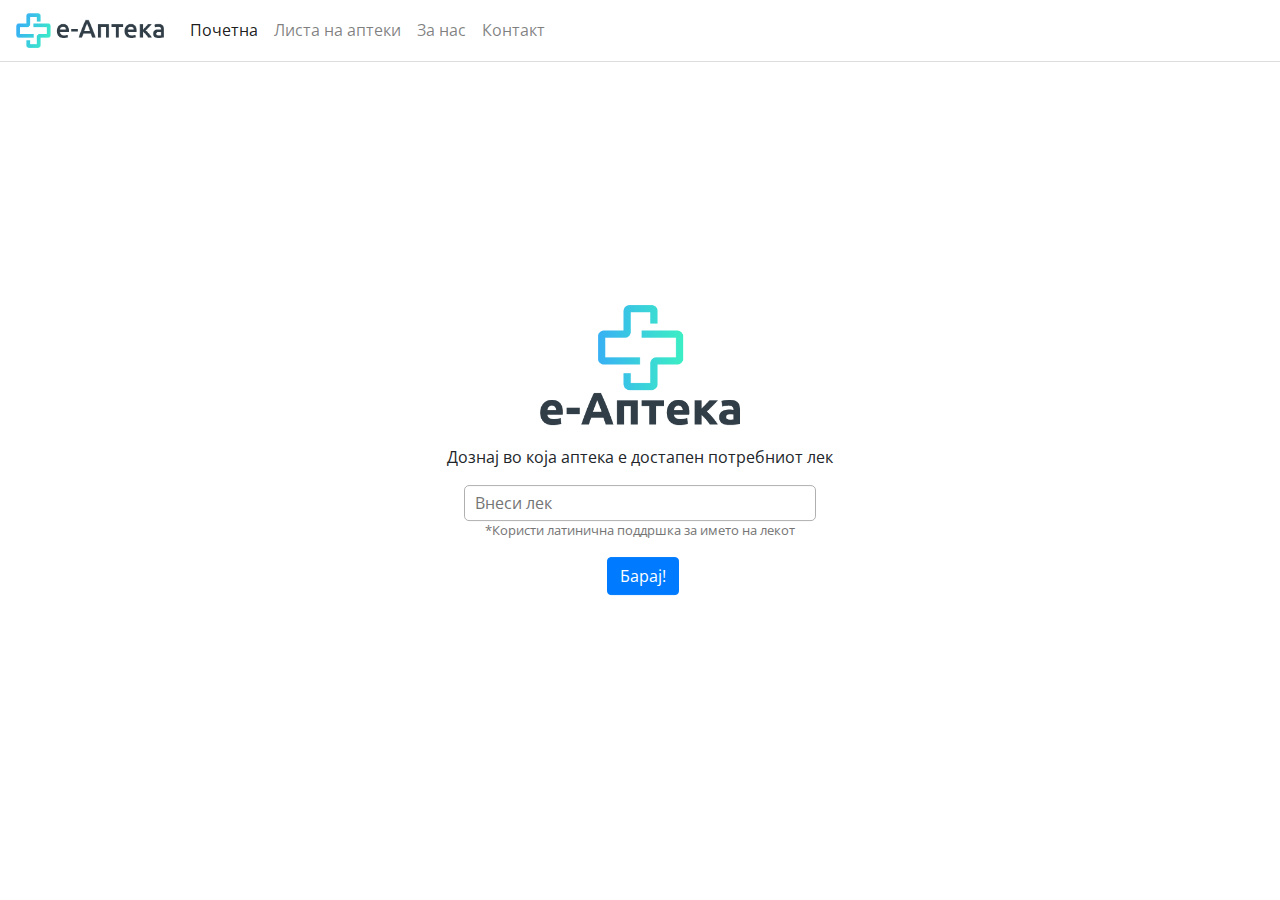
<file: app1/index.html>
<!DOCTYPE html>
<html lang="en">
<head>
    <meta charset="UTF-8">
    <meta name="viewport" content="width=device-width, initial-scale=1.0">
    <meta http-equiv="X-UA-Compatible" content="ie=edge">
    <script src="popper.min.js" type="text/javascript"></script>
    <link rel="stylesheet" href="../bootstrap/css/bootstrap.min.css">
    <link rel="stylesheet" href="style.css">
    
    <link href="https://fonts.googleapis.com/css?family=Open+Sans:400,600,700&display=swap" rel="stylesheet">

    
    <title>eApteka</title>
</head>
<body>
        <nav class="navbar navbar-expand-lg navbar-light">
                <a class="navbar-brand" href="index.html" ><img src="img\logo.png" class="nav-logo" alt=""></a>
                <button class="navbar-toggler" type="button" data-toggle="collapse" data-target="#navbarSupportedContent" aria-controls="navbarSupportedContent" aria-expanded="false" aria-label="Toggle navigation">
                  <span class="navbar-toggler-icon"></span>
                </button>
              
                <div class="collapse navbar-collapse" id="navbarSupportedContent">
                  <ul class="navbar-nav mr-auto">
                     <li class="nav-item active">
                      <a class="nav-link" class="nav-home" href="index.html">Почетна <span class="sr-only">(current)</span></a>
                     </li>
                     <li class="nav-item">
                      <a class="nav-link nav-pharm all-pharm" id="test" href="#">Листа на аптеки</a>
                     </li>
                     <li class="nav-item">
                            <a class="nav-link"class="nav-about" href="about.html">За нас</a>
                     </li>
                     <li class="nav-item">
                                <a class="nav-link"class="nav-contact" href="contact.html">Контакт</a>
                    </li>                   
                  </ul>                
               </div>
       </nav>
           
      
              <!--dropdown button -->  
              <div id="drop-container">
                  
              </div>
               <!--dropdown resultati -->  
              <div id="drop-res">
                    
              </div>

                <!--da gi appendne aptekite  --> 
                <div id="apteki">
      
               </div>

          

    <div class="container main">
        <div class="container hide" >
            <img src="img/logo-main.png" class="logo-main" alt="logo">
            <p>Дознај во која аптека е достапен потребниот лек</p>
            <div id="search">
                  <input type="text" id="medicine"  placeholder="Внеси лек">
                  <p id="footnote">*Користи латинична поддршка за името на лекот</p>
                  <!-- <button type="button" id="btn-m" class="btn btn-primary" onclick="newDoc()">Барај!</button> -->
                  <button type="button" id="btn-m" class="btn btn-primary">Барај!</button>
            </div>   
        </div>

    </div>
    <div class="search-res">  
           
        <div id="res">
            
        </div>
    </div>

     
    <script src="jquery-3.4.1.min.js"></script> 
    <script src="../bootstrap/js/bootstrap.min.js"></script> 
    <script src="script1.js"></script>
        
</body>

</html>
</file>
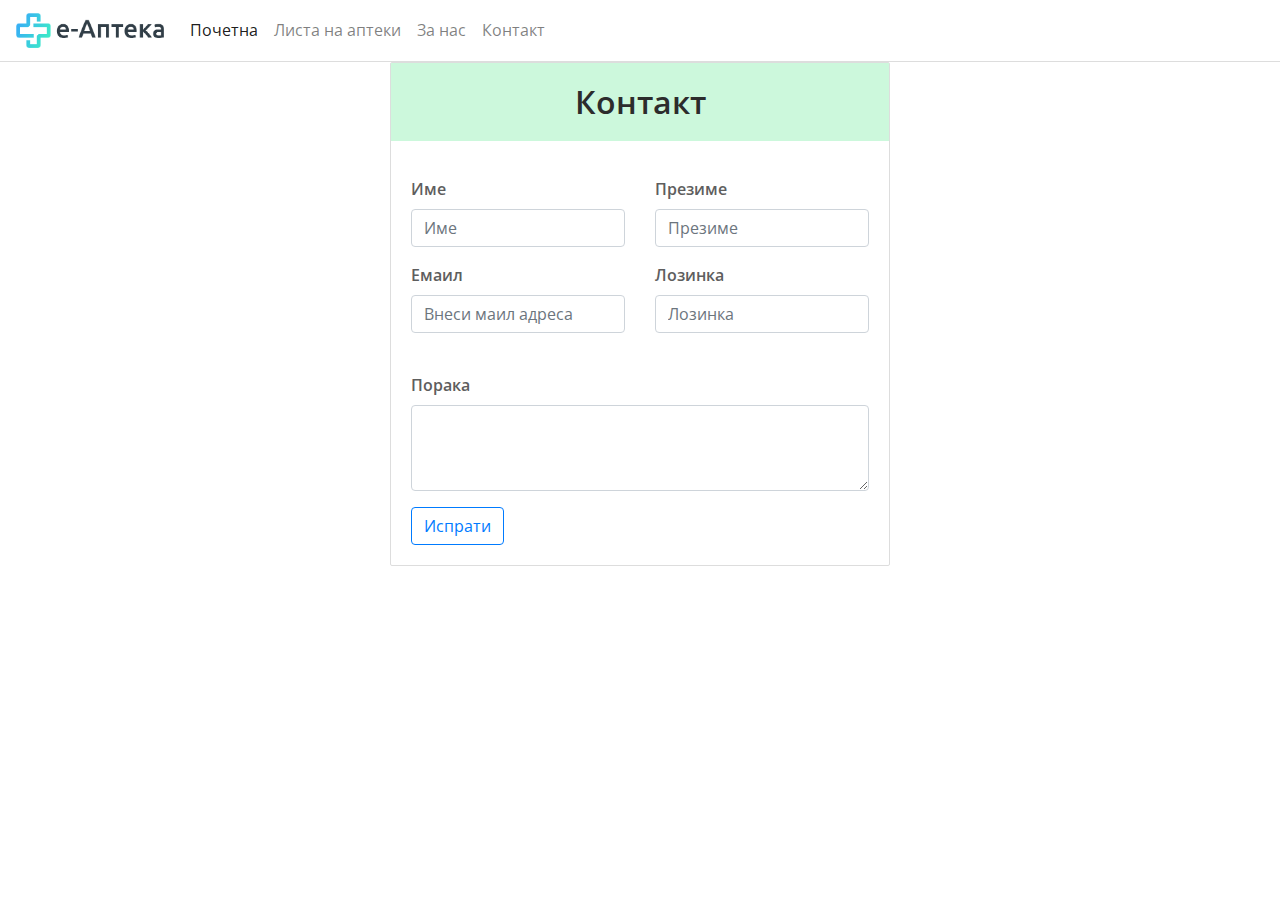
<file: app1/contact.html>
<!DOCTYPE html>
<html lang="en">
<head>
    <meta charset="UTF-8">
    <meta name="viewport" content="width=device-width, initial-scale=1.0">
    <meta http-equiv="X-UA-Compatible" content="ie=edge">
    <script src="popper.min.js" type="text/javascript"></script>
    <link rel="stylesheet" href="../bootstrap/css/bootstrap.min.css">
    <link rel="stylesheet" href="style.css">
    <title>Contact</title>
    <link href="https://fonts.googleapis.com/css?family=Open+Sans:400,600,700&display=swap" rel="stylesheet">
</head>
<body>
        <nav class="navbar navbar-expand-lg navbar-light ">
                <a class="navbar-brand" href="index.html" ><img src="img\logo.png" class="nav-logo" alt=""></a>
                <button class="navbar-toggler" type="button" data-toggle="collapse" data-target="#navbarSupportedContent" aria-controls="navbarSupportedContent" aria-expanded="false" aria-label="Toggle navigation">
                  <span class="navbar-toggler-icon"></span>
                </button>
              
                <div class="collapse navbar-collapse" id="navbarSupportedContent">
                  <ul class="navbar-nav mr-auto">
                    <li class="nav-item active">
                      <a class="nav-link" href="index.html">Почетна <span class="sr-only">(current)</span></a>
                    </li>
                    <li class="nav-item" id="all-pharm">
                      <!-- <a class="nav-link nav-pharm all-pharm" href="index.html#test">Листа на аптеки</a> -->
                      <a class="nav-link" href="#">Листа на аптеки</a>
                    </li>
                    <li class="nav-item">
                            <a class="nav-link" href="about.html">За нас</a>
                    </li>
                    <li class="nav-item">
                                <a class="nav-link" href="contact.html">Контакт</a>
                    </li>
                    
                  </ul>
                 
                </div>
              </nav>
  
    <div class="container form">
        <h2 id="contct-naslov">Контакт</h2>
     <div class="form-in">
        <form>
            <div class="row">
              <div class="col">
                <label for="firstName">Име</label>
                <input type="text" id="firstName" class="form-control" placeholder="Име">
              </div>
              <div class="col">
                  <label for="lastName">Презиме</label>
                <input type="text" id="lastName" class="form-control" placeholder="Презиме">
              </div>
            </div>
          </form>  
          <form>
              <div class="row">
                <div class="col">
                  <label for="mail">Емаил</label>
                  <input type="text" id="mail" class="form-control" placeholder="Внеси маил адреса">
                </div>
                <div class="col">
                    <label for="password">Лозинка</label>
                  <input type="text" id="password" class="form-control" placeholder="Лозинка">
                </div>
              </div>
            </form>  
            <div class="form-group"> <br>
                <label for="exampleFormControlTextarea1">Порака</label>
                <textarea class="form-control" id="exampleFormControlTextarea1" rows="3"></textarea>
              </div>
          <button type="submit" class="btn btn-outline-primary">Испрати</button>
     </div>
    </div>

      


       

</body>
</html>
</file>
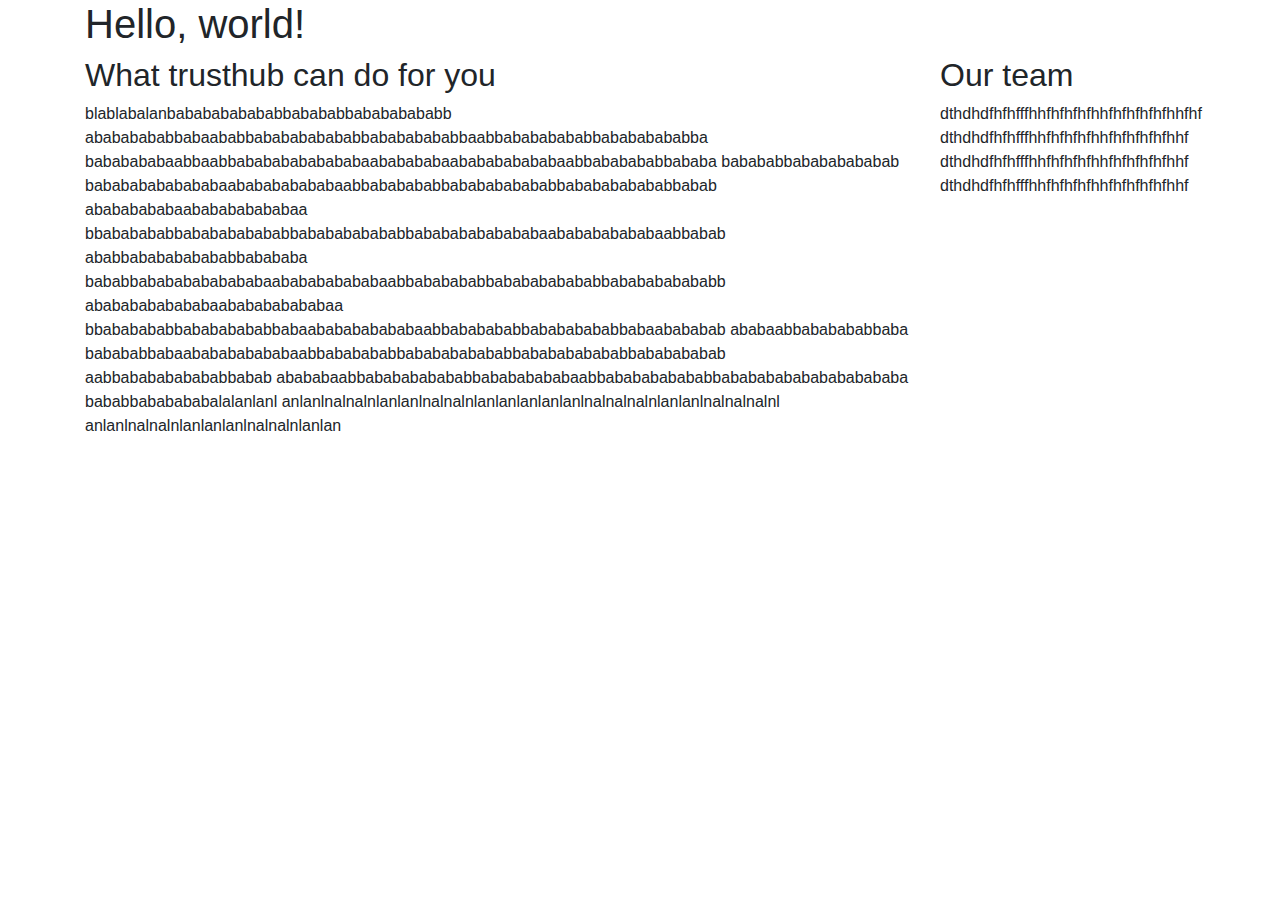
<file: bootstrap/indexx.html>
<!doctype html>
<html lang="en">
  <head>
    <!-- Required meta tags -->
    <meta charset="utf-8">
    <meta name="viewport" content="width=device-width, initial-scale=1, shrink-to-fit=no">

    <!-- Bootstrap CSS -->
    <link rel="stylesheet" href="https://stackpath.bootstrapcdn.com/bootstrap/4.3.1/css/bootstrap.min.css" integrity="sha384-ggOyR0iXCbMQv3Xipma34MD+dH/1fQ784/j6cY/iJTQUOhcWr7x9JvoRxT2MZw1T" crossorigin="anonymous">

    <title>Hello, world!</title>
  </head>
  <body>
      <div class="container">
    <h1>Hello, world!</h1>

       <div class="row">
           <div class="col-md-9">
               <h2>What trusthub can do for you</h2>
               <p>blablabalanbababababababbabababbabababababb
                   abababababbabaababbababababababbabababababbaabbabababababbabababababba
                   bababababaabbaabbabababababababaababababaababababababaabbababababbababa
                   babababbabababababab
                   babababababababaababababababaabbababababbababababababbababababababbabab
                   abababababaababababababaa
                   bbababababbababababababbababababababbabababababababaababababababaabbabab
                   ababbababababababbabababa
                   bababbabababababababaababababababaabbababababbababababababbababababababb
                   abababababababaababababababaa
                   bbababababbabababababbabaababababababaabbababababbabababababbabaabababab
                   ababaabbababababbaba
                   babababbabaababababababaabbababababbababababababbababababababbababababab
                   aabbababababababbabab
                   abababaabbababababababbabababababaabbababababababbababababababababababa
                   bababbababababalalanlanl
                   anlanlnalnalnlanlanlnalnalnlanlanlanlanlanlnalnalnalnlanlanlnalnalnalnl
                   anlanlnalnalnlanlanlanlnalnalnlanlan
                </p>
               
           </div>
           <div class="col-md-3">
                <h2>Our team</h2>
                <p>dthdhdfhfhfffhhfhfhfhfhhfhfhfhfhfhhfhf
                    dthdhdfhfhfffhhfhfhfhfhhfhfhfhfhfhhf
                    dthdhdfhfhfffhhfhfhfhfhhfhfhfhfhfhhf
                    dthdhdfhfhfffhhfhfhfhfhhfhfhfhfhfhhf
                </p>
           </div>
       </div>
   </div>

    <!-- Optional JavaScript -->
    <!-- jQuery first, then Popper.js, then Bootstrap JS -->
    <script src="https://code.jquery.com/jquery-3.3.1.slim.min.js" integrity="sha384-q8i/X+965DzO0rT7abK41JStQIAqVgRVzpbzo5smXKp4YfRvH+8abtTE1Pi6jizo" crossorigin="anonymous"></script>
    <script src="https://cdnjs.cloudflare.com/ajax/libs/popper.js/1.14.7/umd/popper.min.js" integrity="sha384-UO2eT0CpHqdSJQ6hJty5KVphtPhzWj9WO1clHTMGa3JDZwrnQq4sF86dIHNDz0W1" crossorigin="anonymous"></script>
    <script src="https://stackpath.bootstrapcdn.com/bootstrap/4.3.1/js/bootstrap.min.js" integrity="sha384-JjSmVgyd0p3pXB1rRibZUAYoIIy6OrQ6VrjIEaFf/nJGzIxFDsf4x0xIM+B07jRM" crossorigin="anonymous"></script>
  </body>
</html>
</file>
<file: app1/style.css>
body{
    padding: 0;
    font-family: 'Open Sans', sans-serif !important;
}
a{
cursor:pointer;
}

.container-fluid{
    height: 100vh;
    display: flex;
    align-items: center;
    
}

.container-fluid#nav .logo-main{
position: absolute;
top: 10px;
left: 20px;
}
.container{
   text-align: center;
   max-width: 500px;
}
.logo-main{
    width: 200px;
    margin-bottom: 20px;
}
#search{
    display: flex;
    align-items: center;
    flex-direction: column;

}
#search input{
    width: 80%;
    padding: 5px 10px;
    border-radius: 5px;
    border: 1px solid #b0b0b0;
}
#search button{
    margin-left: 5px;
}
.main {
   position: absolute;
   top: 50%;
   left: 50%;
   transform: translate(-50%, -50%);
}

.navbar{
    border-bottom: 1px solid #ddd;
}

.navbar .nav-logo{
    width: 150px;
}

.card-title{
    margin: 20px 0;
    text-align: center;
    font-weight: 600;
}
.img.card-img-top{
    width: 100%;
    height: 100%;
}

#res .row{
    justify-content: center;
}
.container-1{
    display:flex;
    align-items:center;
    min-height:100vh;
  }

  .img-card-top {
    width: 100%;
    height: 166px;
    background-position: center;
    background-size: contain;
    background-repeat: no-repeat;
    
  }
  .card{
      max-width: 300px;
  }
.card .pharm-img{
    background-position: center;
    background-size: cover;
    background-repeat: no-repeat;
    border-bottom: 1px solid #e4e4e4;
}

.card .pharm-img::after{ 
    content:"";
    display: block;
    padding-top: 80%;
}

#apteki .row div{
    margin-bottom: 20px;
}
#res .row div{
    margin-bottom: 20px;
}
#drop-res .row div{
    margin-bottom: 20px;
}
  #footnote{
      font-size: 13px;
      color: #747474;
     
  }

  #drop-container{
    width: 100%;
    max-width: 200px;
    margin: 0 auto;
    padding: 45px 0;

  }

  .card .mapouter{
      width: 100% !important;
  }

  .card .gmap_canvas{
      width: 100% !important;
  }


  #contct-naslov{
    color: #2c2c2c;
    text-align: center;
    margin: 0;
    background-color: #ccf8dc;
    padding: 20px 0;
    font-weight: 600;
  }

  #simb-boja{
      height: 15px;
      background-color: #90dfcf;
  }

  #lek-naslov{
      text-shadow: #6f9492;
      color: darkslategrey;
  }

  .form{
    text-align: left;
    background-color: #ffffff;
    border-radius: 2px;
    padding: 0;
    border: 1px solid #ddd;
  }

  .form-in{
      padding: 20px;
  }

  .form label{
    display: inline-block;
    margin: 1rem 0 .5rem 0;
    font-weight: 600;
    color: #5e5e5e;
  }
</file>
